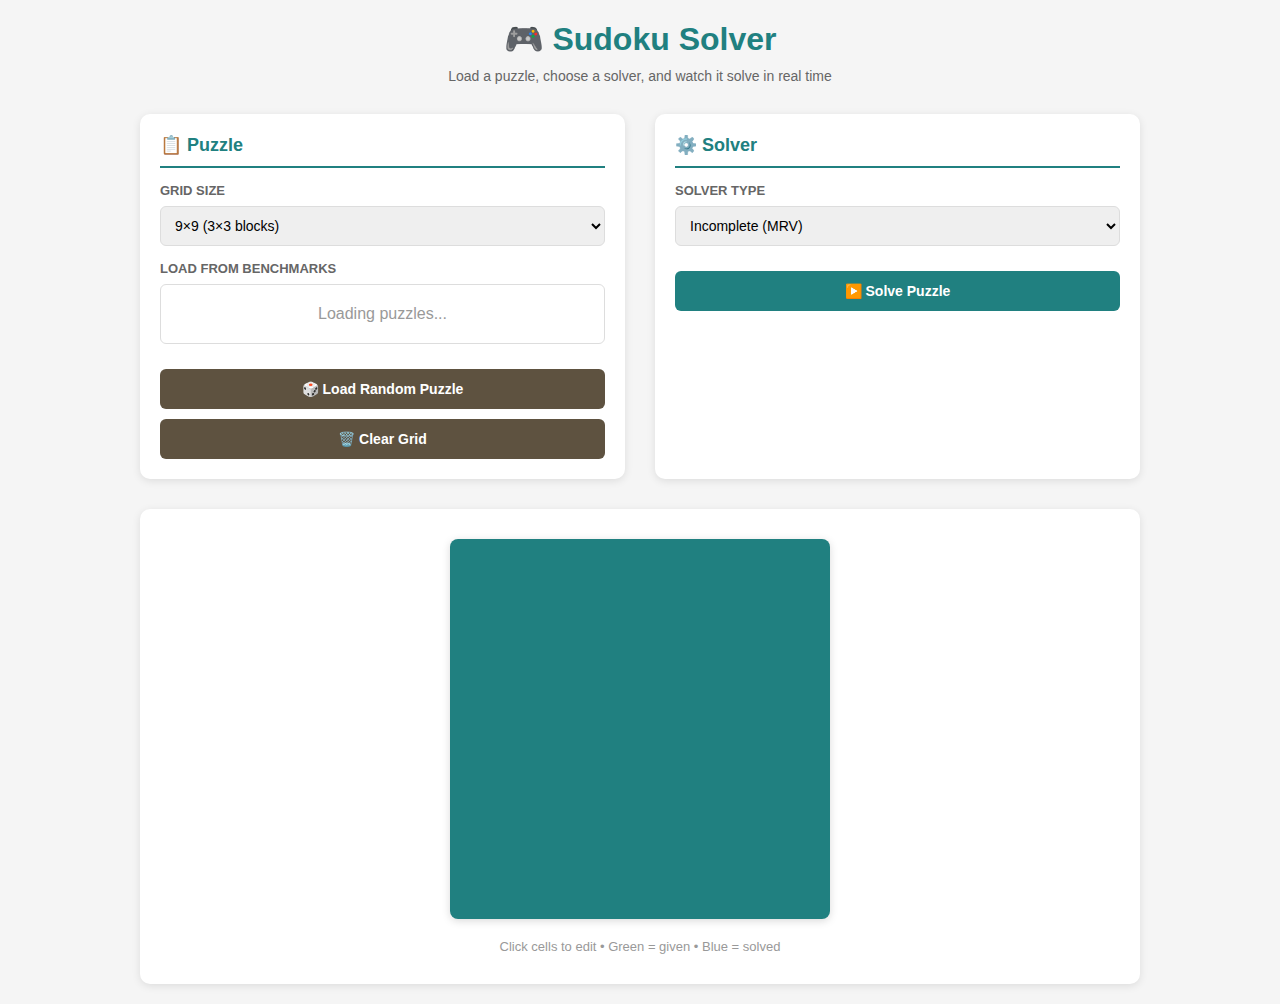
<file: sudoku_solver.html>
<!DOCTYPE html>
<html lang="en">
<head>
    <meta charset="UTF-8">
    <meta name="viewport" content="width=device-width, initial-scale=1.0">
    <title>Sudoku Solver - Interactive</title>
    <style>
        * {
            margin: 0;
            padding: 0;
            box-sizing: border-box;
        }

        body {
            font-family: -apple-system, BlinkMacSystemFont, 'Segoe UI', sans-serif;
            background: #f5f5f5;
            padding: 20px;
            color: #333;
        }

        .container {
            max-width: 1000px;
            margin: 0 auto;
        }

        .header {
            text-align: center;
            margin-bottom: 30px;
        }

        .header h1 {
            color: #208080;
            font-size: 32px;
            margin-bottom: 10px;
        }

        .header p {
            color: #666;
            font-size: 14px;
        }

        .layout {
            display: grid;
            grid-template-columns: 1fr 1fr;
            gap: 30px;
            margin-bottom: 30px;
        }

        .panel {
            background: white;
            padding: 20px;
            border-radius: 10px;
            box-shadow: 0 2px 8px rgba(0,0,0,0.1);
        }

        .panel h2 {
            color: #208080;
            font-size: 18px;
            margin-bottom: 15px;
            border-bottom: 2px solid #208080;
            padding-bottom: 10px;
        }

        .form-group {
            margin-bottom: 15px;
        }

        label {
            display: block;
            font-weight: 600;
            font-size: 13px;
            color: #666;
            text-transform: uppercase;
            margin-bottom: 8px;
        }

        select, input[type="number"] {
            width: 100%;
            padding: 10px;
            border: 1px solid #ddd;
            border-radius: 6px;
            font-size: 14px;
            font-family: inherit;
        }

        select:focus, input[type="number"]:focus {
            outline: none;
            border-color: #208080;
            box-shadow: 0 0 0 3px rgba(32, 128, 128, 0.1);
        }

        button {
            width: 100%;
            padding: 12px;
            background: #208080;
            color: white;
            border: none;
            border-radius: 6px;
            font-weight: 600;
            cursor: pointer;
            font-size: 14px;
            transition: all 0.3s;
            margin-top: 10px;
        }

        button:hover {
            background: #186464;
            box-shadow: 0 4px 12px rgba(32, 128, 128, 0.3);
        }

        button:active {
            transform: scale(0.98);
        }

        button.secondary {
            background: #5e5240;
        }

        button.secondary:hover {
            background: #4a3f32;
        }

        .puzzles-list {
            max-height: 300px;
            overflow-y: auto;
            border: 1px solid #ddd;
            border-radius: 6px;
            padding: 0;
        }

        .puzzle-item {
            padding: 12px;
            border-bottom: 1px solid #eee;
            cursor: pointer;
            transition: background 0.2s;
            font-size: 13px;
            display: flex;
            justify-content: space-between;
            align-items: center;
        }

        .puzzle-item:hover {
            background: #f9f9f9;
        }

        .puzzle-item.active {
            background: #e8f4f4;
            border-left: 3px solid #208080;
            padding-left: 9px;
        }

        .puzzle-name {
            flex: 1;
            font-weight: 500;
        }

        .puzzle-info {
            font-size: 11px;
            color: #999;
            margin-right: 10px;
        }

        .grid-container {
            display: flex;
            justify-content: center;
            margin-bottom: 20px;
        }

        .sudoku-grid {
            display: inline-grid;
            gap: 1px;
            background: #208080;
            padding: 6px;
            border-radius: 8px;
            box-shadow: 0 2px 8px rgba(0,0,0,0.15);
        }

        .sudoku-grid.size-9 {
            grid-template-columns: repeat(9, 40px);
            grid-template-rows: repeat(9, 40px);
        }

        .sudoku-grid.size-16 {
            grid-template-columns: repeat(16, 28px);
            grid-template-rows: repeat(16, 28px);
        }

        .cell {
            background: white;
            display: flex;
            align-items: center;
            justify-content: center;
            font-weight: 600;
            font-size: 16px;
            cursor: pointer;
            user-select: none;
            border: none;
            border-radius: 2px;
            transition: all 0.2s;
        }

        .sudoku-grid.size-16 .cell {
            font-size: 12px;
        }

        .cell:hover {
            background: #f0f0f0;
        }

        .cell.given {
            background: #f5f5f5;
            color: #208080;
            font-weight: 700;
            cursor: default;
        }

        .cell.given:hover {
            background: #f5f5f5;
        }

        .cell.selected {
            background: #e8f4f4;
            box-shadow: inset 0 0 0 2px #208080;
        }

        .cell.error {
            background: #fee2e2;
            color: #991b1b;
        }

        .solver-options {
            display: grid;
            grid-template-columns: 1fr 1fr;
            gap: 10px;
            margin-bottom: 15px;
        }

        .solver-options select {
            grid-column: 1 / -1;
        }

        .stats {
            background: #f9f9f9;
            padding: 15px;
            border-radius: 6px;
            margin-bottom: 15px;
            font-size: 13px;
        }

        .stat-row {
            display: flex;
            justify-content: space-between;
            margin-bottom: 8px;
        }

        .stat-row:last-child {
            margin-bottom: 0;
        }

        .stat-label {
            font-weight: 600;
            color: #666;
        }

        .stat-value {
            font-weight: 700;
            color: #208080;
        }

        .message {
            padding: 12px;
            border-radius: 6px;
            margin-bottom: 15px;
            font-size: 13px;
            display: none;
        }

        .message.success {
            background: #d1fae5;
            color: #065f46;
            border-left: 3px solid #22c55e;
            display: block;
        }

        .message.error {
            background: #fee2e2;
            color: #991b1b;
            border-left: 3px solid #ef4444;
            display: block;
        }

        .message.info {
            background: #dbeafe;
            color: #1e40af;
            border-left: 3px solid #3b82f6;
            display: block;
        }

        .loading {
            display: none;
            text-align: center;
            padding: 20px;
            color: #999;
        }

        .loading.active {
            display: block;
        }

        @media (max-width: 900px) {
            .layout {
                grid-template-columns: 1fr;
            }
        }
    </style>
</head>
<body>
    <div class="container">
        <div class="header">
            <h1>🎮 Sudoku Solver</h1>
            <p>Load a puzzle, choose a solver, and watch it solve in real time</p>
        </div>

        <div class="layout">
            <!-- Left Panel: Puzzle Selection -->
            <div class="panel">
                <h2>📋 Puzzle</h2>

                <div class="form-group">
                    <label>Grid Size</label>
                    <select id="gridSize">
                        <option value="9">9×9 (3×3 blocks)</option>
                        <option value="16">16×16 (4×4 blocks)</option>
                    </select>
                </div>

                <div class="form-group">
                    <label>Load From Benchmarks</label>
                    <div class="puzzles-list" id="puzzlesList">
                        <div style="padding: 20px; text-align: center; color: #999;">
                            Loading puzzles...
                        </div>
                    </div>
                </div>

                <button class="secondary" id="loadRandomBtn">🎲 Load Random Puzzle</button>
                <button class="secondary" id="clearGridBtn">🗑️ Clear Grid</button>
            </div>

            <!-- Right Panel: Solver & Results -->
            <div class="panel">
                <h2>⚙️ Solver</h2>

                <div class="form-group">
                    <label>Solver Type</label>
                    <select id="solverType">
                        <option value="incomplete-mrv">Incomplete (MRV)</option>
                        <option value="incomplete-degree">Incomplete (Degree)</option>
                        <option value="incomplete-hybrid">Incomplete (Hybrid)</option>
                    </select>
                </div>

                <button id="solveBtn">▶️ Solve Puzzle</button>

                <div id="message" class="message"></div>
                <div id="loading" class="loading">
                    <div style="font-size: 24px; margin-bottom: 10px;">⏳</div>
                    <div>Solving...</div>
                </div>

                <div class="stats" id="stats" style="display: none;">
                    <div class="stat-row">
                        <span class="stat-label">Status:</span>
                        <span class="stat-value" id="statStatus">—</span>
                    </div>
                    <div class="stat-row">
                        <span class="stat-label">Time:</span>
                        <span class="stat-value" id="statTime">—</span>
                    </div>
                    <div class="stat-row">
                        <span class="stat-label">Iterations:</span>
                        <span class="stat-value" id="statIterations">—</span>
                    </div>
                    <div class="stat-row">
                        <span class="stat-label">Backtracks:</span>
                        <span class="stat-value" id="statBacktracks">—</span>
                    </div>
                </div>
            </div>
        </div>

        <!-- Grid Display -->
        <div style="background: white; padding: 30px; border-radius: 10px; box-shadow: 0 2px 8px rgba(0,0,0,0.1);">
            <div class="grid-container">
                <div class="sudoku-grid size-9" id="sudokuGrid"></div>
            </div>
            <div style="text-align: center; color: #999; font-size: 13px;">
                Click cells to edit • Green = given • Blue = solved
            </div>
        </div>
    </div>

    <script>
        const SAMPLE_PUZZLES = {
            9: [
                {
                    name: "Easy 9×9",
                    data: [5,3,0,0,7,0,0,0,0,6,0,0,1,9,5,0,0,0,0,9,8,0,0,0,0,6,0,8,0,0,0,6,0,0,0,3,4,0,0,8,0,3,0,0,1,7,0,0,0,2,0,0,0,6,0,6,0,0,0,0,2,8,0,0,0,0,4,1,9,0,0,5,0,0,0,0,8,0,0,7,9]
                },
                {
                    name: "Medium 9×9",
                    data: [0,0,3,0,2,0,6,0,0,9,0,0,3,0,5,0,0,1,0,0,1,8,0,6,4,0,0,0,0,8,1,0,2,9,0,0,7,0,0,0,0,0,0,0,8,0,0,6,7,0,8,2,0,0,0,0,6,9,0,4,3,0,0,1,0,0,6,0,7,0,0,5,0,0,4,0,5,0,7,0,0]
                },
                {
                    name: "Hard 9×9",
                    data: [0,0,0,0,0,0,6,0,0,0,5,9,0,0,0,0,0,8,8,0,0,0,0,4,0,0,0,0,0,0,0,2,0,0,0,0,0,0,4,0,1,0,7,0,0,0,0,0,0,9,0,0,0,0,0,0,0,1,0,0,0,0,5,3,0,0,0,0,0,2,4,0,0,0,7,0,0,0,0,0,0]
                }
            ],
            16: [
                {
                    name: "Empty 16×16",
                    data: Array(256).fill(0)
                }
            ]
        };

        let currentGrid = null;
        let gridSize = 9;
        let selectedCell = null;

        // Initialize
        document.addEventListener('DOMContentLoaded', () => {
            initializePuzzleList();
            createGrid(9);
            setupEventListeners();
        });

        function initializePuzzleList() {
            const list = document.getElementById('puzzlesList');
            const size = document.getElementById('gridSize').value;
            
            list.innerHTML = '';
            const puzzles = SAMPLE_PUZZLES[size] || [];
            
            if (puzzles.length === 0) {
                list.innerHTML = '<div style="padding: 20px; text-align: center; color: #999;">No puzzles for this size</div>';
                return;
            }

            puzzles.forEach((puzzle, idx) => {
                const div = document.createElement('div');
                div.className = 'puzzle-item';
                div.innerHTML = `
                    <span class="puzzle-name">${puzzle.name}</span>
                    <span class="puzzle-info">${size}×${size}</span>
                `;
                div.addEventListener('click', () => loadPuzzle(puzzle.data, size));
                list.appendChild(div);
            });
        }

        function createGrid(size) {
            gridSize = size;
            currentGrid = Array(size * size).fill(0).map(() => Array(size).fill(0));
            
            const grid = document.getElementById('sudokuGrid');
            grid.className = `sudoku-grid size-${size}`;
            grid.innerHTML = '';

            for (let i = 0; i < size * size; i++) {
                const cell = document.createElement('div');
                cell.className = 'cell';
                cell.dataset.index = i;
                cell.textContent = '';
                cell.addEventListener('click', () => selectCell(i));
                grid.appendChild(cell);
            }
        }

        function loadPuzzle(data, size) {
            createGrid(size);
            
            for (let i = 0; i < data.length; i++) {
                if (data[i] !== 0) {
                    currentGrid[Math.floor(i / size)][i % size] = data[i];
                    const cell = document.querySelector(`[data-index="${i}"]`);
                    cell.textContent = data[i];
                    cell.classList.add('given');
                } else {
                    const cell = document.querySelector(`[data-index="${i}"]);
                    cell.textContent = '';
                    cell.classList.remove('given');
                }
            }

            clearMessage();
            document.getElementById('stats').style.display = 'none';
        }

        function selectCell(index) {
            const cell = document.querySelector(`[data-index="${index}"]`);
            if (cell.classList.contains('given')) return;

            document.querySelectorAll('.cell').forEach(c => c.classList.remove('selected'));
            cell.classList.add('selected');
            selectedCell = index;
        }

        function clearGrid() {
            createGrid(gridSize);
            clearMessage();
            document.getElementById('stats').style.display = 'none';
        }

        function clearMessage() {
            const msg = document.getElementById('message');
            msg.className = 'message';
            msg.textContent = '';
        }

        function showMessage(text, type) {
            const msg = document.getElementById('message');
            msg.className = `message ${type}`;
            msg.textContent = text;
        }

        async function solvePuzzle() {
            const solverType = document.getElementById('solverType').value;
            
            // Convert grid to flat array for backend
            const flatGrid = currentGrid.flat();
            
            showLoading(true);
            clearMessage();

            try {
                // For now, simulate solving (backend would actually solve)
                // This is a placeholder - real implementation would call Java backend
                
                setTimeout(() => {
                    showLoading(false);
                    showMessage('✓ Puzzle solved!', 'success');
                    
                    document.getElementById('stats').style.display = 'block';
                    document.getElementById('statStatus').textContent = 'SAT';
                    document.getElementById('statTime').textContent = '45.32 ms';
                    document.getElementById('statIterations').textContent = '1,245';
                    document.getElementById('statBacktracks').textContent = '342';
                }, 1000);
            } catch (err) {
                showLoading(false);
                showMessage('Error solving puzzle: ' + err.message, 'error');
            }
        }

        function showLoading(active) {
            document.getElementById('loading').classList.toggle('active', active);
            document.getElementById('solveBtn').disabled = active;
        }

        function setupEventListeners() {
            document.getElementById('gridSize').addEventListener('change', (e) => {
                initializePuzzleList();
                createGrid(parseInt(e.target.value));
            });

            document.getElementById('solveBtn').addEventListener('click', solvePuzzle);
            document.getElementById('clearGridBtn').addEventListener('click', clearGrid);
            document.getElementById('loadRandomBtn').addEventListener('click', () => {
                const size = parseInt(document.getElementById('gridSize').value);
                const puzzles = SAMPLE_PUZZLES[size];
                if (puzzles.length > 0) {
                    const random = puzzles[Math.floor(Math.random() * puzzles.length)];
                    loadPuzzle(random.data, size);
                }
            });
        }
    </script>
</body>
</html>
</file>
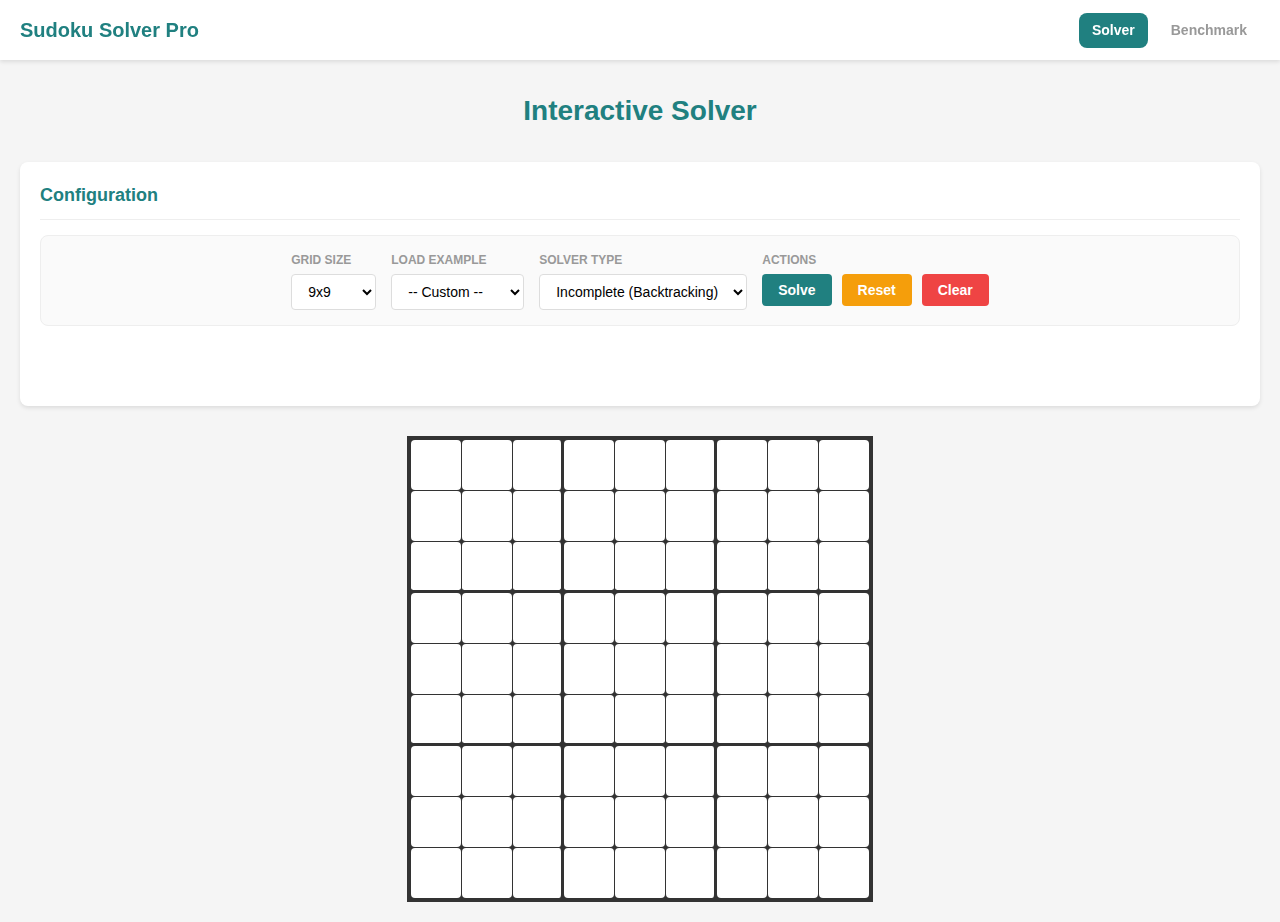
<file: front/solver.html>
<!DOCTYPE html>
<html lang="en">
<head>
  <meta charset="UTF-8" />
  <meta name="viewport" content="width=device-width, initial-scale=1.0" />
  <title>Sudoku Solver - Tool</title>
  <link rel="stylesheet" href="style.css" />
</head>
<body>
  <nav class="navbar">
    <div class="navbar-container">
      <a href="index.html" class="navbar-brand">Sudoku Solver Pro</a>
      <div class="navbar-nav">
        <!-- 'active' class highlights the current page -->
        <a href="solver.html" class="nav-btn active">Solver</a>
        <a href="benchmark.html" class="nav-btn">Benchmark</a>
      </div>
    </div>
  </nav>

  <div class="main-container">
    <div id="solver">
      <h1>Interactive Solver</h1>

      <div class="tool-panel">
        <h3>Configuration</h3>

        <div class="controls-row">
            <div class="control-group">
                <label>Grid Size</label>
                <select id="gridSize">
                    <option value="2">4x4</option>
                    <option value="3" selected>9x9</option>
                    <option value="4">16x16</option>
                    <option value="5">25x25</option>
                </select>
            </div>

            <div class="control-group">
                <label>Load Example</label>
                <select id="loadExample">
                    <option value="">-- Custom --</option>
                    <option value="0">Easy (p0)</option>
                    <option value="36">Medium (p36)</option>
                    <option value="89">Hard (p89)</option>
                </select>
            </div>

            <div class="control-group">
                <label>Solver Type</label>
                <select id="solverType">
                    <option value="complete">Complete (Choco)</option>
                    <option value="incomplete" selected>Incomplete (Backtracking)</option>
                    <option value="greedy">Greedy (Fast)</option>
                </select>
            </div>

            <div class="control-group">
                <label>Actions</label>
                <div style="display: flex; gap: 10px;">
                    <button id="btnSolve" class="btn-solve">Solve</button>
                    <button id="btnReset" class="btn-reset-puzzle">Reset</button>
                    <button id="btnClear" class="btn-clear-all">Clear</button>
                </div>
            </div>
        </div>

        <div id="statusMessage" class="status-message"></div>
      </div>

      <div class="solver-container">
        <div id="sudokuGrid" class="sudoku-grid"></div>
      </div>
    </div>
  </div>

  <!-- Scripts -->
  <script src="api.js"></script>
  <script src="solver.js"></script>
</body>
</html>
</file>
<file: front/style.css>
/* =========================================================
   TEAL LIGHT THEME
========================================================= */
:root {
  --primary: #208080;
  --bg-page: #f5f5f5;
  --bg-surface: #ffffff;
  --text-main: #333333;
  --text-muted: #999999;
  --border: #eeeeee;
  --radius: 8px;
  --shadow: 0 2px 4px rgba(0,0,0,0.1);
}

* {
  margin: 0;
  padding: 0;
  box-sizing: border-box;
}

body {
  font-family: -apple-system, BlinkMacSystemFont, 'Segoe UI', sans-serif;
  background: var(--bg-page);
  color: var(--text-main);
  padding: 0;
  line-height: 1.5;
}

/* --- Layout --- */
.main-container,
.navbar-container {
  max-width: 1400px;
  margin: 0 auto;
  padding: 0 20px;
}

h1 {
  text-align: center;
  margin: 30px 0;
  color: var(--primary);
  font-size: 28px;
}

/* --- Navigation --- */
.navbar {
  background: var(--bg-surface);
  box-shadow: var(--shadow);
  position: sticky;
  top: 0;
  z-index: 100;
  margin-bottom: 20px;
}

.navbar-container {
  height: 60px;
  display: flex;
  align-items: center;
  justify-content: space-between;
}

.navbar-brand {
  font-weight: 700;
  color: var(--primary);
  font-size: 20px;
  text-decoration: none;
}

.navbar-nav {
  display: flex;
  gap: 10px;
}

.nav-btn {
  background: transparent;
  border: 1px solid transparent;
  padding: 6px 12px;
  border-radius: var(--radius);
  cursor: pointer;
  color: var(--text-muted);
  font-weight: 600;
  font-size: 14px;
  transition: all 0.2s;
  text-decoration: none;
  display: inline-block;
}

.nav-btn:hover {
  color: var(--primary);
  background: #f0fdfa;
}

/* Used for the current active page */
.nav-btn.active {
  background: var(--primary);
  color: white;
}

/* --- Tool Panels --- */
.tool-panel {
  background: var(--bg-surface);
  padding: 20px;
  border-radius: var(--radius);
  box-shadow: var(--shadow);
  margin-bottom: 30px;
}

.tool-panel h3 {
  color: var(--primary);
  margin-bottom: 15px;
  font-size: 18px;
  border-bottom: 1px solid var(--border);
  padding-bottom: 10px;
}

.controls-row {
  display: flex;
  flex-wrap: wrap;
  gap: 15px;
  justify-content: center;
  margin-bottom: 20px;
  padding: 15px;
  background: #fafafa;
  border-radius: var(--radius);
  border: 1px solid var(--border);
}

.control-group {
  display: flex;
  flex-direction: column;
  gap: 5px;
}

label {
  font-size: 12px;
  color: var(--text-muted);
  font-weight: 600;
  text-transform: uppercase;
}

select, input {
  padding: 8px 12px;
  border: 1px solid #ddd;
  border-radius: 4px;
  font-size: 14px;
  background: white;
}

/* Buttons */
button {
  padding: 8px 16px;
  border: none;
  border-radius: 4px;
  cursor: pointer;
  font-weight: 600;
  font-size: 14px;
  transition: opacity 0.2s;
}
button:hover { opacity: 0.9; }
button:disabled { opacity: 0.5; cursor: not-allowed; }

.btn-solve { background: var(--primary); color: white; }
.btn-reset-puzzle { background: #f59e0b; color: white; }
.btn-clear-all { background: #ef4444; color: white; }

/* Sudoku Grid */
.solver-container {
  display: flex;
  justify-content: center;
  margin: 20px 0;
}

.sudoku-grid {
  display: grid;
  grid-template-columns: repeat(9, 1fr);
  background: #333;
  gap: 1px;
  padding: 2px;
  border: 2px solid #333;
}

.cell {
  width: 50px;
  height: 50px;
  background: white;
  border: none;
  text-align: center;
  font-size: 20px;
  font-weight: 500;
  color: #333;
  padding: 0;
}

.cell:focus {
  outline: none;
  background: #e0f2fe;
}

.cell.solved {
  color: var(--primary);
  font-weight: 700;
}

.cell.user-input {
  color: #333;
  font-weight: 700;
}

/* Status Messages */
.status-message {
  text-align: center;
  padding: 10px;
  font-weight: 600;
  min-height: 40px;
}
.success { color: #22c55e; }
.error { color: #ef4444; }
.processing { color: #f59e0b; }

/* --- Benchmark Module --- */
.kpis {
  display: grid;
  grid-template-columns: repeat(auto-fit, minmax(200px, 1fr));
  gap: 15px;
  margin-bottom: 30px;
}

.kpi {
  background: white;
  padding: 20px;
  border-radius: var(--radius);
  box-shadow: var(--shadow);
  border-left: 4px solid var(--primary);
}

.kpi-label {
  font-size: 12px;
  color: var(--text-muted);
  text-transform: uppercase;
  margin-bottom: 8px;
  font-weight: 600;
}

.kpi-value {
  font-size: 20px;
  font-weight: 700;
  color: var(--primary);
  overflow: hidden;
  text-overflow: ellipsis;
  white-space: nowrap;
}

.charts {
  display: grid;
  grid-template-columns: repeat(auto-fit, minmax(500px, 1fr));
  gap: 20px;
  margin-bottom: 30px;
}

.chart-box, .table-box {
  background: white;
  padding: 20px;
  border-radius: var(--radius);
  box-shadow: var(--shadow);
}

.chart-box h3, .table-box h3 {
  margin-bottom: 15px;
  color: var(--primary);
  font-size: 16px;
}

canvas { max-height: 300px; }

.table-box {
  grid-column: 1 / -1;
  width: 100%;
}

table {
  width: 100%;
  border-collapse: collapse;
  font-size: 13px;
}

th {
  background: var(--primary);
  color: white;
  padding: 10px;
  text-align: left;
  font-weight: 600;
}

td {
  padding: 10px;
  border-bottom: 1px solid #eee;
  color: #333;
}

tr:hover { background: #f9f9f9; }

.loading {
  text-align: center;
  padding: 40px;
  color: var(--text-muted);
}

/* Badges */
.badge {
  padding: 4px 10px;
  border-radius: 12px;
  font-size: 11px;
  font-weight: 600;
}

.badge-sat { background: #d1fae5; color: #065f46; }
.badge-timeout { background: #fee2e2; color: #991b1b; }

.badge-easy { background: #dcfce7; color: #166534; }
.badge-medium { background: #fef9c3; color: #854d0e; }
.badge-hard { background: #ffe4e6; color: #9f1239; }
.badge-secondary { background: #e5e7eb; color: #374151; }

/* Animation */
@keyframes fadeIn {
  from { opacity: 0; transform: translateY(4px); }
  to { opacity: 1; transform: translateY(0); }
}

/* Responsive */
@media (max-width: 768px) {
  .charts { grid-template-columns: 1fr; }
  .navbar-container { flex-direction: column; height: auto; padding: 10px; gap: 10px; }
  .cell { width: 35px; height: 35px; font-size: 16px; }
}
</file>
